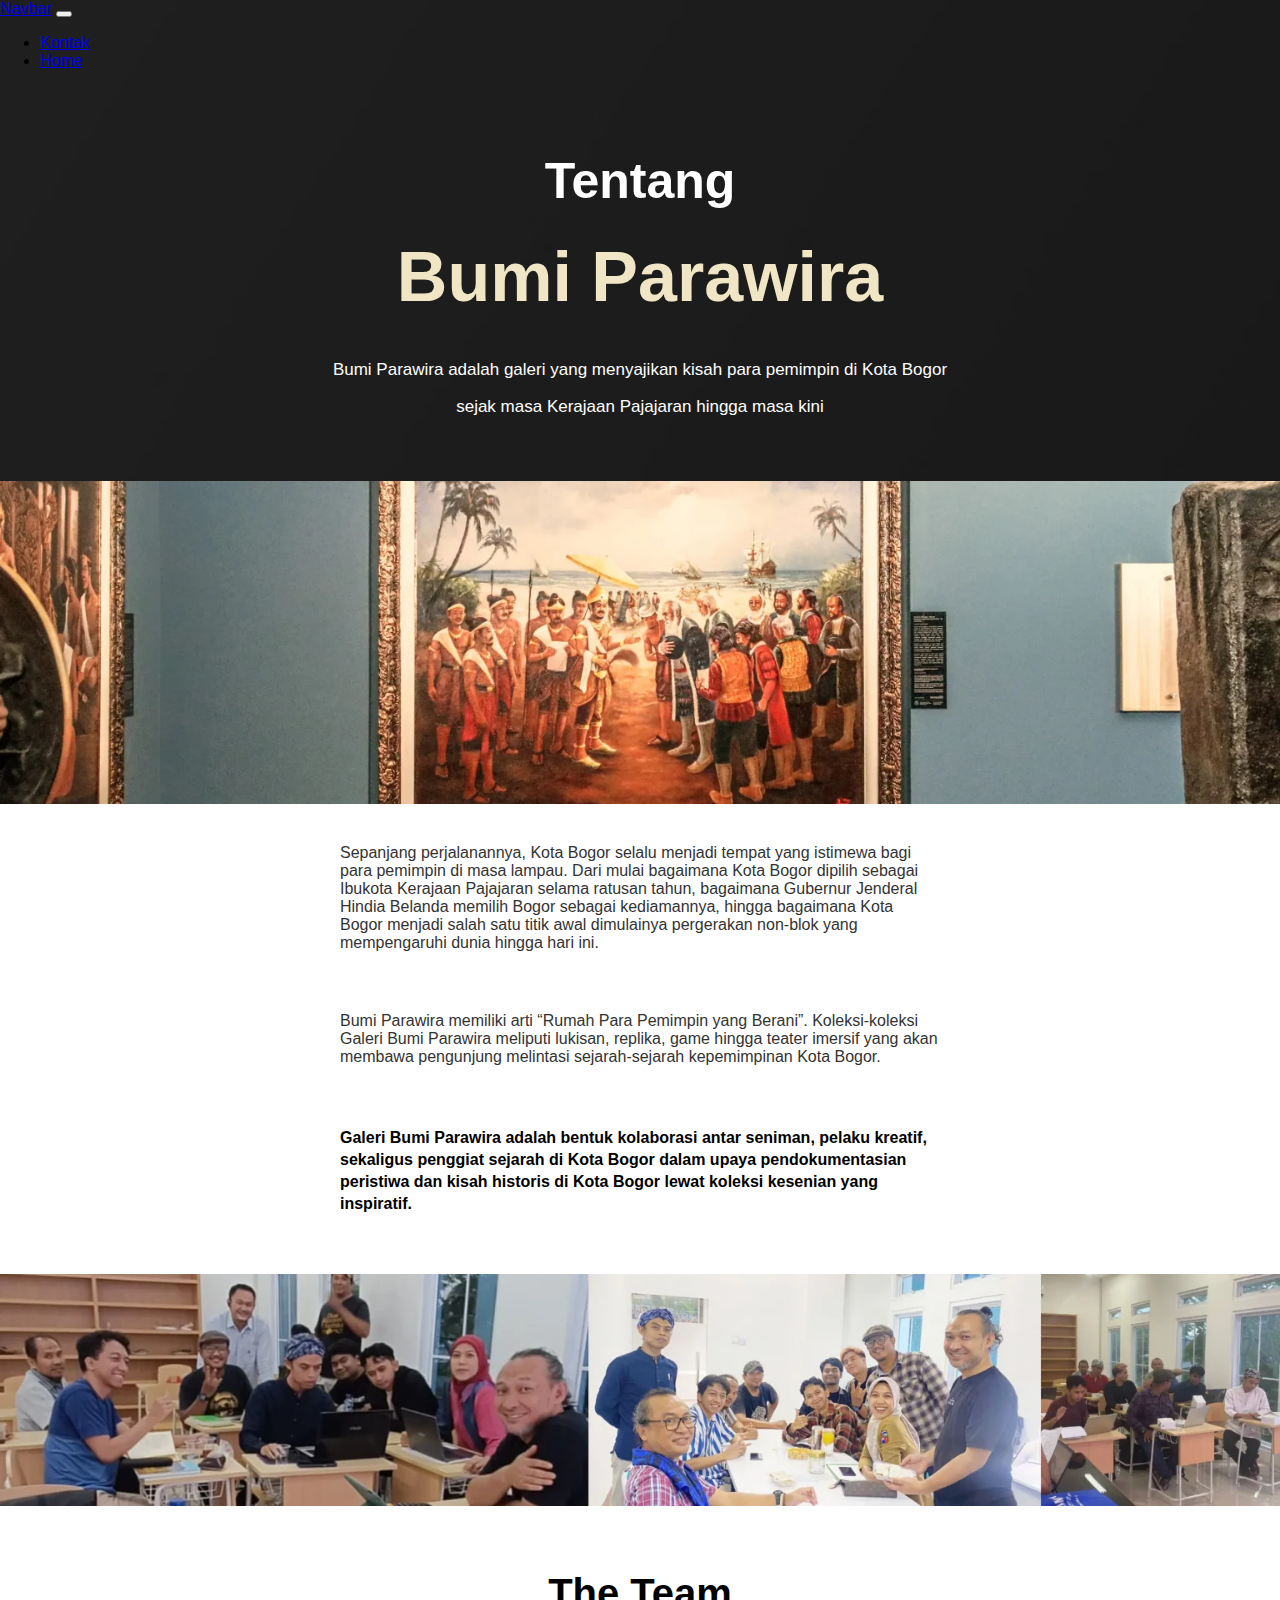
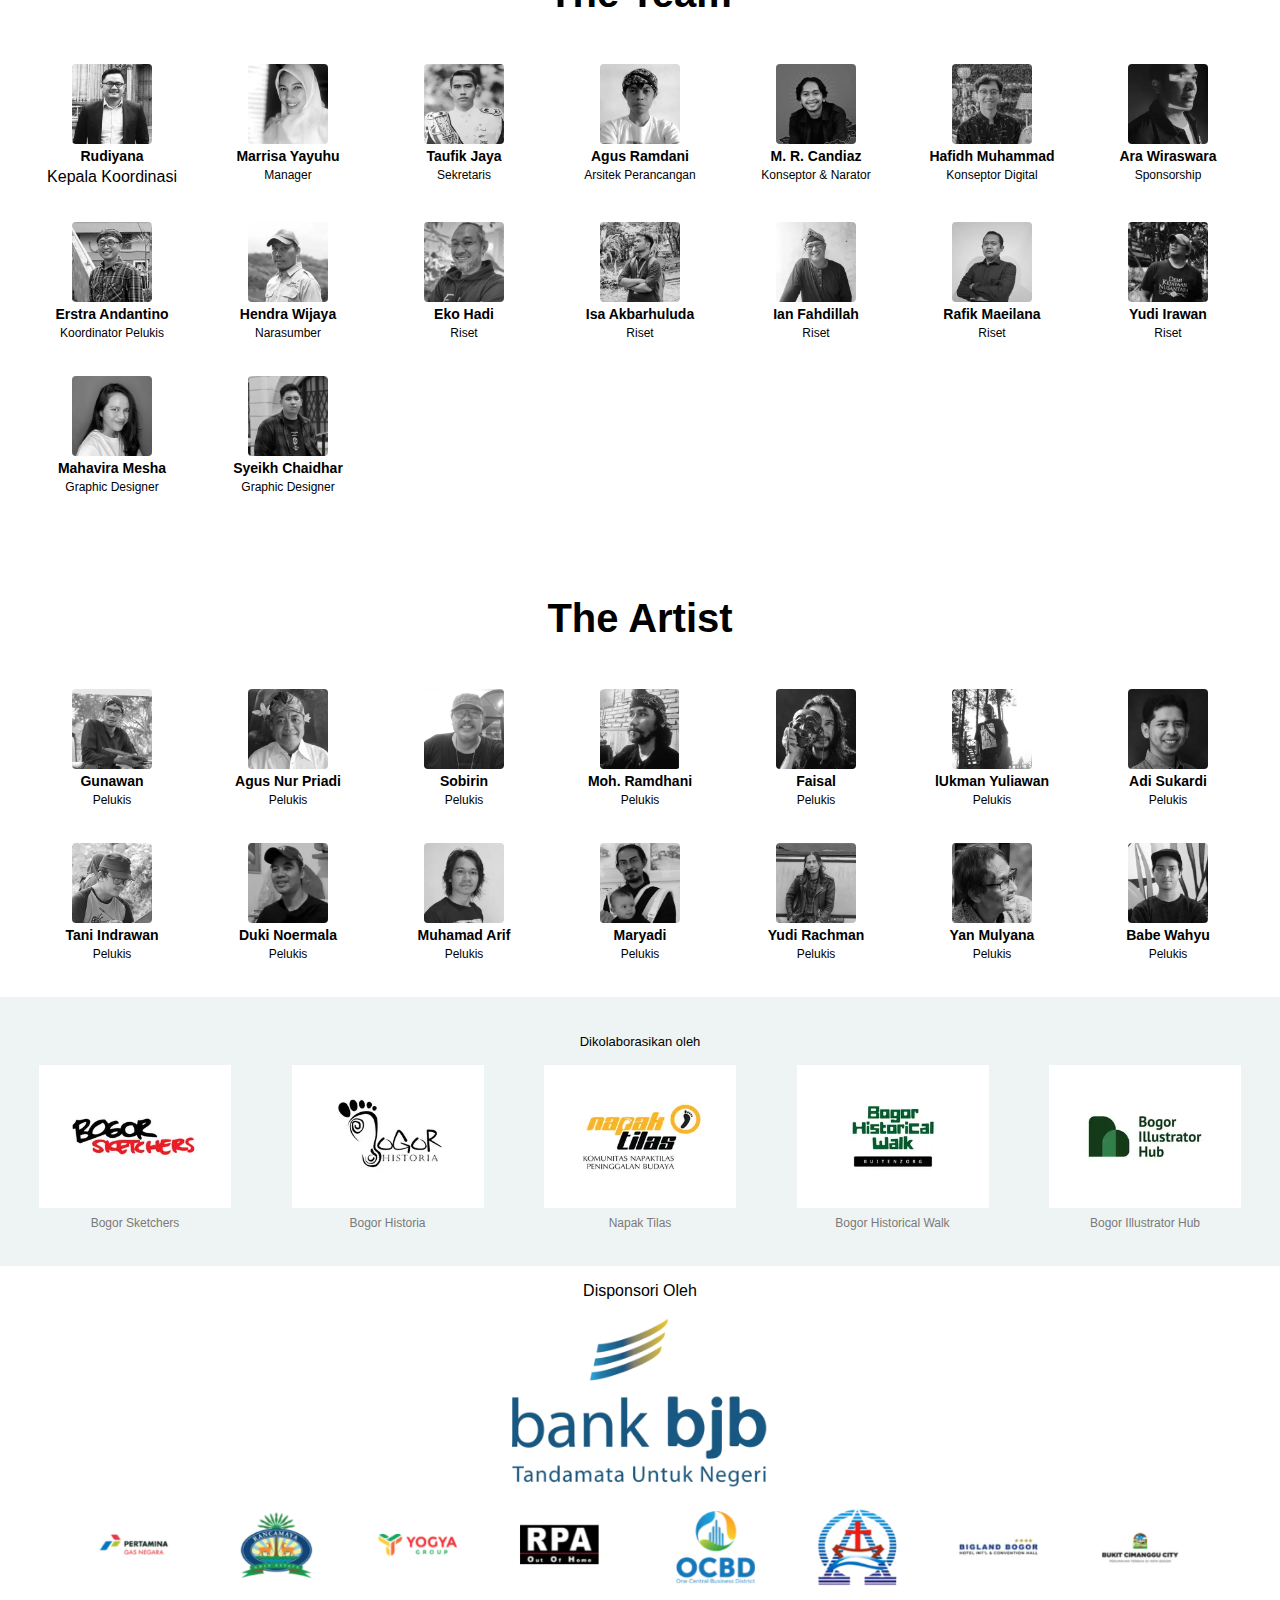
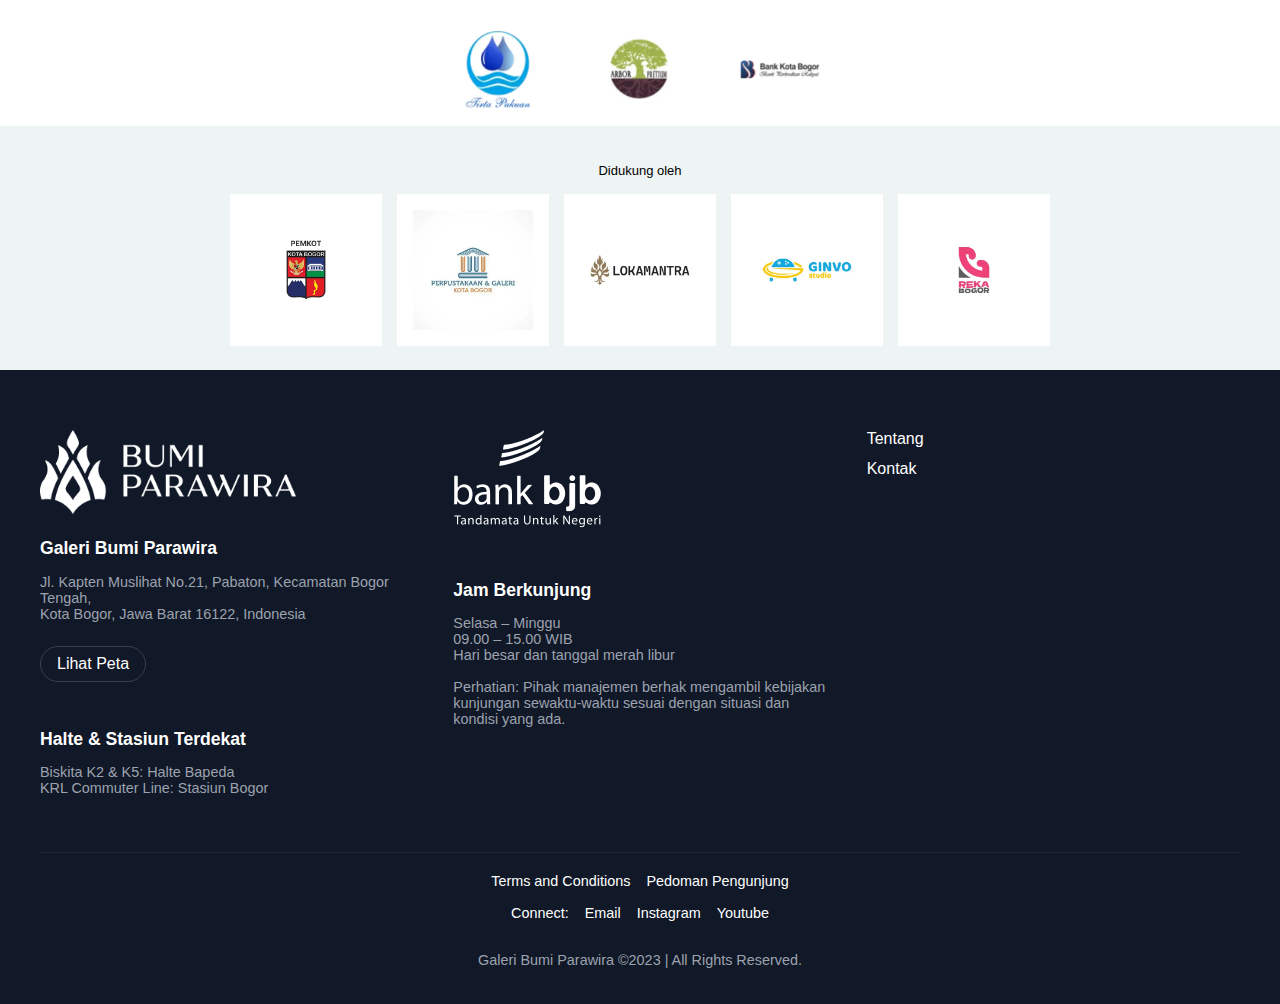
<file: index.html>
<!DOCTYPE html>
<html lang="id">
<head>
    <meta charset="UTF-8">
    <meta name="viewport" content="width=device-width, initial-scale=1.0">
    <title>Tentang Kami - Bumi Parawira</title>
    <link rel="stylesheet" href="styles.css">
    <link href="https://cdn.jsdelivr.net/npm/bootstrap@5.3.6/dist/css/bootstrap.min.css" rel="stylesheet" 
        integrity="sha384-4Q6Gf2aSP4eDXB8Miphtr37CMZZQ5oXLH2yaXMJ2w8e2ZtHTl7GptT4jmndRuHDT" 
        crossorigin="anonymous">
</head>
<body>
    <nav class="navbar navbar-expand-lg bg-body-tertiary">
        <div class="container-fluid">
            <a class="navbar-brand" href="#">Navbar</a>
            <button class="navbar-toggler" type="button" data-bs-toggle="collapse" data-bs-target="#navbarNav" aria-controls="navbarNav" aria-expanded="false" aria-label="Toggle navigation">
                <span class="navbar-toggler-icon"></span>
            </button>
            <div class="collapse navbar-collapse" id="navbarNav">
                <ul class="navbar-nav">
                    <li class="nav-item">
                        <a class="nav-link active" aria-current="page" href="index3.html">Kontak</a>
                    </li>
                    <li class="nav-item">
                        <a class="nav-link" href="index2.html">Home</a>
                    </li>
                </ul>
            </div>
        </div>
    </nav>
    <header class="header">
        <h1 class="header-title view-p">Tentang</h1>
        <h1 class="header-title1 view-p">Bumi Parawira</h1>

        <section id="deskripsi" class="section">
            <br>
            <div class="p-section">
                <p class="section-paragraph view-p">Bumi Parawira adalah galeri yang menyajikan kisah para pemimpin di Kota Bogor</p>
                <p class="section-paragraph2 view-p">sejak masa Kerajaan Pajajaran hingga masa kini</p>
            </div>
        </section>
    </header>

    <main class="main-content">
        <section>
            <img src="asset/img2.webp" alt="" class="img-head2">
            <p class="p-article-info">Sepanjang perjalanannya, Kota Bogor selalu menjadi tempat yang istimewa bagi para pemimpin di masa lampau. Dari mulai bagaimana Kota Bogor dipilih sebagai Ibukota Kerajaan Pajajaran selama ratusan tahun, bagaimana Gubernur Jenderal Hindia Belanda memilih Bogor sebagai kediamannya, hingga bagaimana Kota Bogor menjadi salah satu titik awal dimulainya pergerakan non-blok yang mempengaruhi dunia hingga hari ini.</p>
            <p class="p-article-info">Bumi Parawira memiliki arti “Rumah Para Pemimpin yang Berani”. Koleksi-koleksi Galeri Bumi Parawira meliputi lukisan, replika, game hingga teater imersif yang akan membawa pengunjung melintasi sejarah-sejarah kepemimpinan Kota Bogor.</p>
            <h3 class="p-article-info"><strong>Galeri Bumi Parawira adalah bentuk kolaborasi antar seniman, pelaku kreatif, sekaligus penggiat sejarah di Kota Bogor dalam upaya pendokumentasian peristiwa dan kisah historis di Kota Bogor lewat koleksi kesenian yang inspiratif.</strong></h3>
        </section>
<div class="cover">
        <section>
            <img src="asset/img3.webp" alt="" class="img-head2">
        </section>

        <div class="container">
            <h2 class="h1">The Team</h2>
            <div class="grid">
                <div class="card">
                    <img src="asset/the_team/rudiyana.webp" alt="Rudiyana">
                    <p class="name">Rudiyana</p>
                    <p class="lore">Kepala Koordinasi</p>
                </div>
                <div class="card">
                    <img src="asset/the_team/marrisa.webp" alt="Marrisa Yayuhu">
                    <p class="name">Marrisa Yayuhu</p>
                    <p class="role">Manager</p>
                </div>
                <div class="card">
                    <img src="asset/the_team/taufik.webp" alt="M. Taufik Jaya M.">
                    <p class="name">Taufik Jaya</p>
                    <p class="role">Sekretaris</p>
                </div>
                <div class="card">
                    <img src="asset/the_team/agus-ramdani.webp" alt="Agus Ramdani">
                    <p class="name">Agus Ramdani</p>
                    <p class="role">Arsitek Perancangan</p>
                </div>
                <div class="card">
                    <img src="asset/the_team/mrcandiaz.webp" alt="M. R. Candiaz">
                    <p class="name">M. R. Candiaz</p>
                    <p class="role">Konseptor & Narator</p>
                </div>
                <div class="card">
                    <img src="asset/the_team/hafidh-muhammad.webp" alt="Hafidh Muhammad">
                    <p class="name">Hafidh Muhammad</p>
                    <p class="role">Konseptor Digital</p>
                </div>
                <div class="card">
                    <img src="asset/the_team/ara-wiraswara.webp" alt="Ara Wiraswara">
                    <p class="name">Ara Wiraswara</p>
                    <p class="role">Sponsorship</p>
                </div>
                <div class="card">
                    <img src="asset/the_team/erstra.webp" alt="Erstra Andantino">
                    <p class="name">Erstra Andantino</p>
                    <p class="role">Koordinator Pelukis</p>
                </div>
                <div class="card">
                    <img src="asset/the_team/hendra-wijaya.webp" alt="Hendra Wijaya">
                    <p class="name">Hendra Wijaya</p>
                    <p class="role">Narasumber</p>
                </div>
                <div class="card">
                    <img src="asset/the_team/eko-hadi.webp" alt="Eko Hadi">
                    <p class="name">Eko Hadi</p>
                    <p class="role">Riset</p>
                </div>
                <div class="card">
                    <img src="asset/the_team/isa-akbar.webp" alt="Isa Akbarhuluda">
                    <p class="name">Isa Akbarhuluda</p>
                    <p class="role">Riset</p>
                </div>
                <div class="card">
                    <img src="asset/the_team/ian-fahdillah.webp" alt="Ian Fahdillah">
                    <p class="name">Ian Fahdillah</p>
                    <p class="role">Riset</p>
                </div>
                <div class="card">
                    <img src="asset/the_team/rafik.webp" alt="Rafik Maeilana">
                    <p class="name">Rafik Maeilana</p>
                    <p class="role">Riset</p>
                </div>
                <div class="card">
                    <img src="asset/the_team/yudi-irawan.webp" alt="Yudi Irawan">
                    <p class="name">Yudi Irawan</p>
                    <p class="role">Riset</p>
                </div>
                <div class="card">
                    <img src="asset/the_team/mahavira.webp" alt="Mahavira Mesha">
                    <p class="name">Mahavira Mesha</p>
                    <p class="role">Graphic Designer</p>
                </div>
                <div class="card">
                    <img src="asset/the_team/syeikh.webp" alt="Syeikh Chaidhar">
                    <p class="name">Syeikh Chaidhar</p>
                    <p class="role">Graphic Designer</p>
                </div>
            </div>
        </div>

        <div class="container">
            <h2 class="title">The Artist</h2>
            <div class="grid">
                <div class="card">
                    <img src="asset/the_artis/gunawan.webp" alt="Portrait of Gunawan" width="80" height="80" />
                    <p class="name">Gunawan</p>
                    <p class="role">Pelukis</p>
                </div>
                <div class="card">
                    <img src="asset/the_artis/agus-nur-priadi.webp" alt="Portrait of Agus Nur Priadi" width="80" height="80" />
                    <p class="name">Agus Nur Priadi</p>
                    <p class="role">Pelukis</p>
                </div>
                <div class="card">
                    <img src="asset/the_artis/sobirin.webp" alt="Portrait of Sobirin" width="80" height="80" />
                    <p class="name">Sobirin</p>
                    <p class="role">Pelukis</p>
                </div>
                <div class="card">
                    <img src="asset/the_artis/moh-ramdhani.webp" alt="Portrait of Moh. Ramdhani" width="80" height="80" />
                    <p class="name">Moh. Ramdhani</p>
                    <p class="role">Pelukis</p>
                </div>
                <div class="card">
                    <img src="asset/the_artis/faisal.webp" alt="Portrait of Faisal" width="80" height="80" />
                    <p class="name">Faisal</p>
                    <p class="role">Pelukis</p>
                </div>
                <div class="card">
                    <img src="asset/the_artis/lukman-yuliawan.webp" alt="Portrait of Ukman Yuliawan" width="80" height="80" />
                    <p class="name">lUkman Yuliawan</p>
                    <p class="role">Pelukis</p>
                </div>
                <div class="card">
                    <img src="asset/the_artis/adi-sukardi.webp" alt="Portrait of Adi Sukardi" width="80" height="80" />
                    <p class="name">Adi Sukardi</p>
                    <p class="role">Pelukis</p>
                </div>
                <div class="card">
                    <img src="asset/the_artis/tani-indrawan.webp" alt="Portrait of Tani Indrawan" width="80" height="80" />
                    <p class="name">Tani Indrawan</p>
                    <p class="role">Pelukis</p>
                </div>
                <div class="card">
                    <img src="asset/the_artis/duki-noermala.webp" alt="Portrait of Duki Noermala" width="80" height="80" />
                    <p class="name">Duki Noermala</p>
                    <p class="role">Pelukis</p>
                </div>
                <div class="card">
                    <img src="asset/the_artis/muhamad-arif.webp" alt="Portrait of Muhamad Arif" width="80" height="80" />
                    <p class="name">Muhamad Arif</p>
                    <p class="role">Pelukis</p>
                </div>
                <div class="card">
                    <img src="asset/the_artis/maryadi.webp" alt="Portrait of Maryadi" width="80" height="80" />
                    <p class="name">Maryadi</p>
                    <p class="role">Pelukis</p>
                </div>
                <div class="card">
                    <img src="asset/the_artis/yudi-rachman.webp" alt="Portrait of Yudi Rachman" width="80" height="80" />
                    <p class="name">Yudi Rachman</p>
                    <p class="role">Pelukis</p>
                </div>
                <div class="card">
                    <img src="asset/the_artis/yan-mulyana.webp" alt="Portrait of Yan Mulyana" width="80" height="80" />
                    <p class="name">Yan Mulyana</p>
                    <p class="role">Pelukis</p>
                </div>
                <div class="card">
                    <img src="asset/the_artis/babe-wahyu.webp" alt="Portrait of Babe Wahyu" width="80" height="80" />
                    <p class="name">Babe Wahyu</p>
                    <p class="role">Pelukis</p>
                </div>
            </div>
        </div>


         <section class="sec">
    <p class="title">Dikolaborasikan oleh</p>
    <div class="collaborators">
      <div class="collaborator">
        <img src="asset/sponsor/bogor-sketchers.webp" alt="Bogor Sketchers logo with black and red text on white background" />
        <p>Bogor Sketchers</p>
      </div>
      <div class="collaborator">
        <img src="asset/sponsor/bogor-historia.webp" alt="Bogor Historia logo with black text and footprint icon on white background" />
        <p>Bogor Historia</p>
      </div>
      <div class="collaborator">
        <img src="asset/sponsor/napak-tilas.webp" alt="Napak Tilas logo with orange and black text on white background" />
        <p>Napak Tilas</p>
      </div>
      <div class="collaborator">
        <img src="asset/sponsor/bogor-historical-walk.webp" alt="Bogor Historical Walk logo with green and black text on white background" />
        <p>Bogor Historical Walk</p>
      </div>
      <div class="collaborator">
        <img src="asset/sponsor/bogor-illustrator-hub.webp" alt="Bogor Illustrator Hub logo with green shapes and text on white background" />
        <p>Bogor Illustrator Hub</p>
      </div>
    </section>

   <div>
    <p class="sponsor-text">Disponsori Oleh</p>
    <div class="main-logo">
      <img alt="bank bjb logo with blue and gold stripes above text bank bjb and tagline Tandamata Untuk Negeri below" src="asset/sponsor/bjb-600x400.webp"  class="img-main-logo"/>
    </div>
    <div class="containerSponsor">
    
    
    <div class="logo-row">
      <img alt="Bukit Cimanogou City logo with green and black text" src="asset/sponsor/image1-768x140.png" />
      <img alt="Bukit Cimanogou City logo with green and black text" src="asset/sponsor/image2-768x140.png" />
    </div>
    <div class="bottom-row">
      <img alt="Bank Kota Bogor logo with blue icon and text" src="asset/sponsor/image3-768x140.png" />
    </div>
  </div>
  </div>

           <section class="sec2">
    <p class="title2">Didukung oleh</p>
    <div class="collaborators2">
      <div class="collaborator2">
        <img src="asset/sponsor/kota-bogor.webp" alt="Kota Bogor logo with black and red text on white background" />
        
      </div>
      <div class="collaborator2">
        <img src="asset/sponsor/perpus-bogor.webp" alt="Perspus Bogor logo with black text and footprint icon on white background" />
        
      </div>
      <div class="collaborator2">
        <img src="asset/sponsor/lokamantra.webp" alt="Loka mantra logo with orange and black text on white background" />
        
      </div>
      <div class="collaborator2">
        <img src="asset/sponsor/ginvo-studio.webp" alt="Ginvo Walk logo with green and black text on white background" />
       
      </div>
            <div class="collaborator2">
        <img src="asset/sponsor/reka-bogor.webp" alt="Ginvo Walk logo with green and black text on white background" />
       
      </div>
    </section>
</div>



<!-- Footer -->
    <footer class="footer">
        <div class="footer-content">
            <div class="footer-section">
                <div class="footer-logo">
                    <img src="asset/logo-parawira.webp" alt="Logo" class="logo-icon">
                </div>
                <h4>Galeri Bumi Parawira</h4>
                <p>Jl. Kapten Muslihat No.21, Pabaton, Kecamatan Bogor Tengah,<br>
                Kota Bogor, Jawa Barat 16122, Indonesia</p>
                <a href="#map" class="map-link">Lihat Peta</a>
                <h4>Halte & Stasiun Terdekat</h4>
                <p>Biskita K2 & K5: Halte Bapeda<br>
                KRL Commuter Line: Stasiun Bogor</p>
            </div>

            <div class="footer-section">
                <img src="asset/logo-bjb.webp" alt="Bank BJB" class="bjb-logo">
                <h4>Jam Berkunjung</h4>
                <p>Selasa – Minggu<br>
                09.00 – 15.00 WIB<br>
                Hari besar dan tanggal merah libur</p>
                <p class="footer-note">Perhatian: Pihak manajemen berhak mengambil kebijakan kunjungan sewaktu-waktu sesuai dengan situasi dan kondisi yang ada.</p>
            </div>

            <div class="footer-section">
                <nav class="footer-nav">
                    <div class="nav-column">
                        <a href="#tentang">Tentang</a>
                        <a href="#kontak">Kontak</a>
                    </div>
                </nav>
            </div>
        </div>

        <div class="footer-bottom">
            <div class="footer-links">
                <a href="#terms">Terms and Conditions</a>
                <a href="#guidelines">Pedoman Pengunjung</a>
            </div>
            <div class="footer-connect">
                Connect:
                <a href="mailto:bumiparawira@rekabogor.id">Email</a>
                <a href="https://instagram.com/bumiparawira">Instagram</a>
                <a href="https://youtube.com">Youtube</a>
            </div>
            <p class="copyright">Galeri Bumi Parawira ©2023 | All Rights Reserved.</p>
        </div>
    </footer>
</body>
</html>
</file>
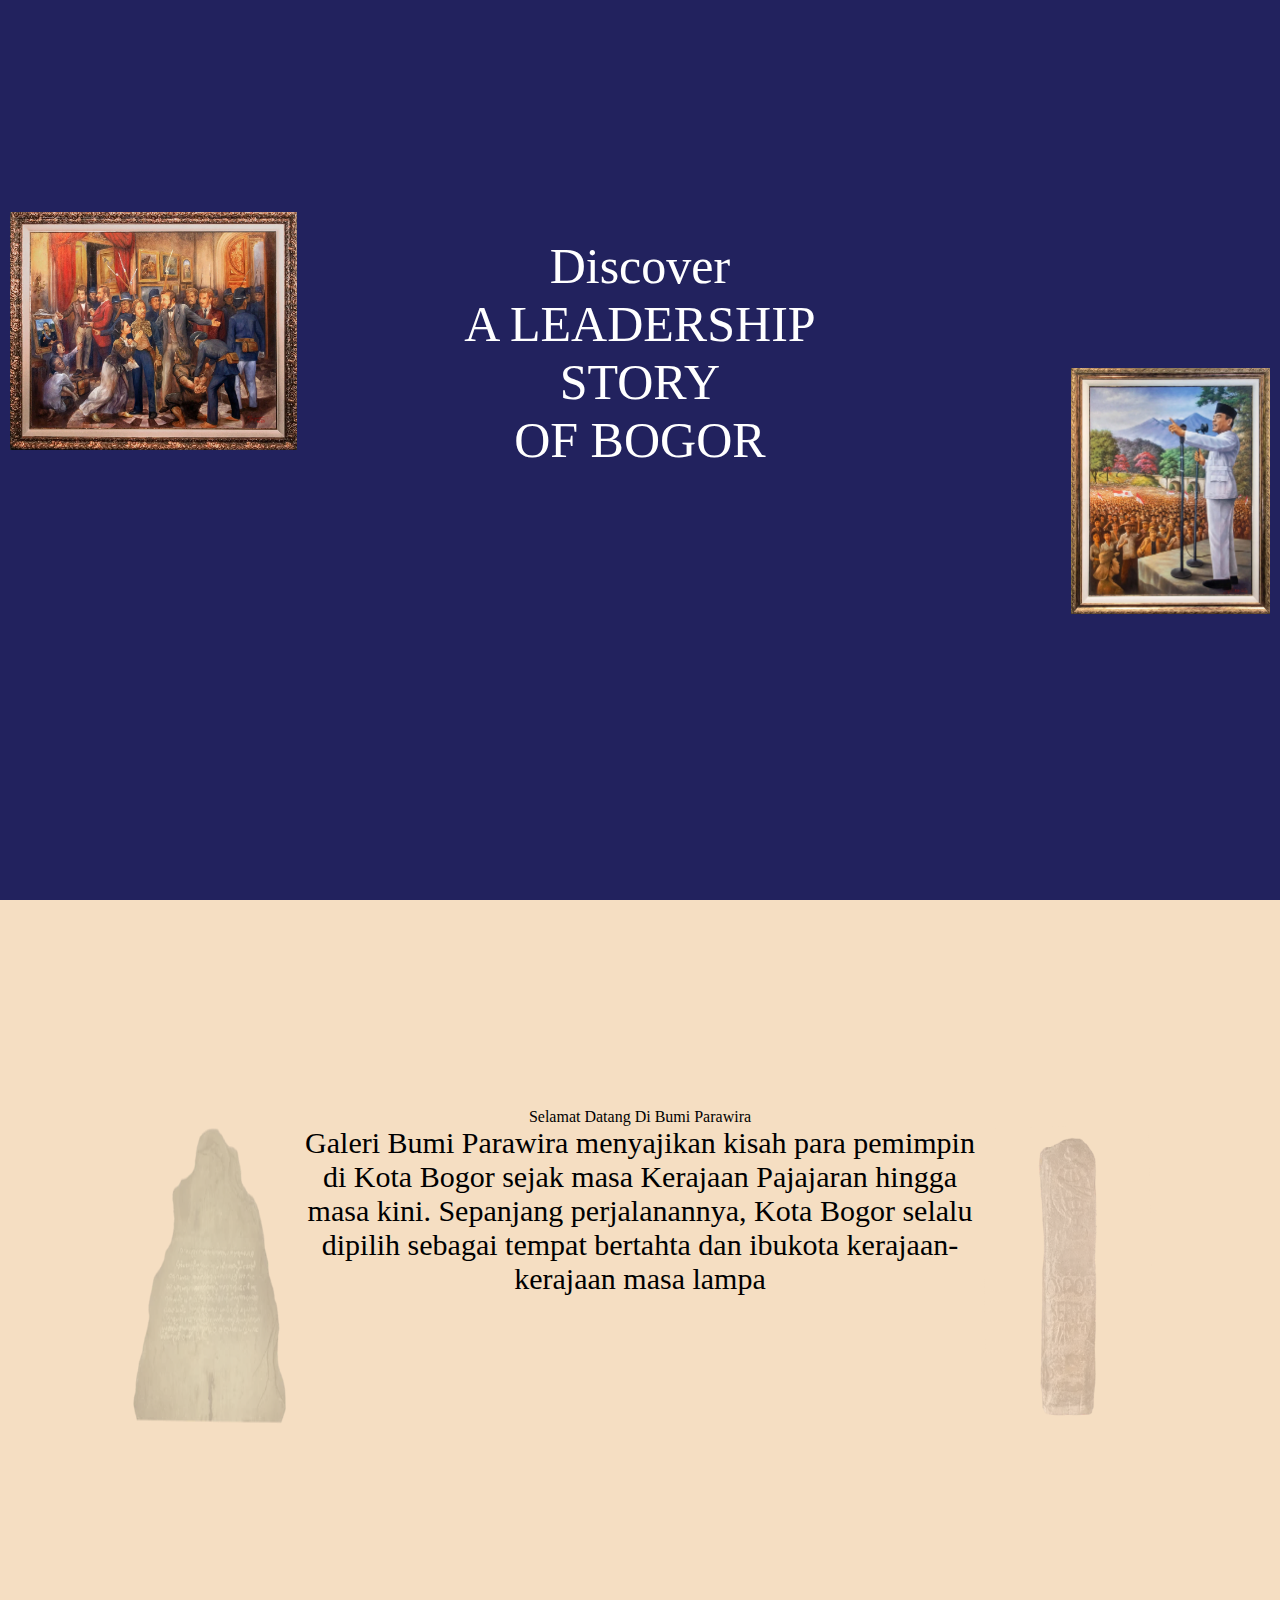
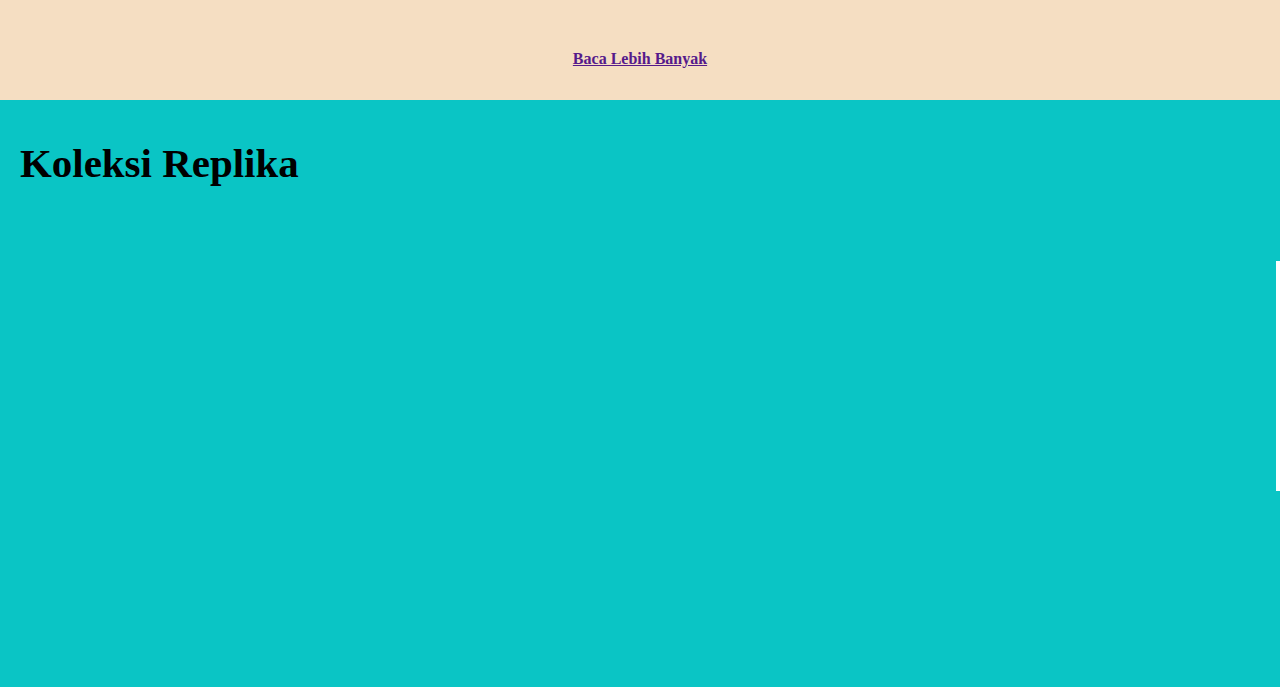
<file: index_pipas.html>
<!DOCTYPE html>
<html lang="en">
<head>
    <meta charset="UTF-8">
    <meta name="viewport" content="width=device-width, initial-scale=1.0">
    <title>Document</title>
    <link rel="stylesheet" href="pipas.css">
</head>
<body>
    <div class="main-content">
        <div class="main-head">
            <div class="img-2">
                <img src="./asset/p3.webp" alt="img-2">
            </div>
            <div class="text-main"><p>Discover <br> A LEADERSHIP STORY <br> OF BOGOR</p></div>
            <div class="img-3">
                <img src="./asset/p5.webp" alt="img-3">
            </div>
        </div>
    </div>
        <div class="top-text">
            <p>Selamat Datang Di Bumi Parawira</p>
        </div>
    <div class="welcome-text">
        <div class="left-img">
            <img src="./asset/img_prasasti-batu-tulis.webp" alt="">
        </div>
        <div class="bottom-text">
            <p>
                Galeri Bumi Parawira menyajikan kisah para pemimpin di Kota Bogor sejak masa Kerajaan Pajajaran hingga masa kini. 
                Sepanjang perjalanannya, Kota Bogor selalu dipilih sebagai tempat bertahta dan ibukota kerajaan-kerajaan masa lampa
            </p>
        </div>
        <div class="right-img">
            <img src="./asset/img_prasasti-batu-tulis-2.webp" alt="">
        </div>
    </div>
    <div class="read-more">
        <a href="">Baca Lebih Banyak</a>
    </div>
    <div class="collection">
        <h3>Koleksi Replika</h3>
    </div>
    <div class="container">
        <div class="box">
            <div class="card-1"><img class="img-card" src="./asset/p5.jpg" alt=""></div>
            <div class="text-img"><p>Tombak Kerajaan Padjadjaran</p></div>
        </div>
        <div class="box">
            <div class="card-1"><img class="img-card" src="./asset/p6.jpg" alt=""></div>
            <div class="text-img"><p>Pangeran Keraton Kerajaan</p></div>
        </div>
        <div class="box">
            <div class="card-1"><img class="img-card" src="./asset/p7.jpg" alt=""></div>
            <div class="text-img"><p>Istana Bogor 1824</p></div>
        </div>
        <div class="box">
            <div class="card-1"><img class="img-card" src="./asset/p9.jpg" alt=""></div>
            <div class="text-img"><p>Radio NSF Hindia Belanda Tahun 1943</p></div>
        </div>
        <div class="box">
            <div class="card-1"><img class="img-card" src="./asset/p10.jpg" alt=""></div>
            <div class="text-img"><p>Tugu Kujang Bogor</p></div>
        </div>
        <div class="box">
            <div class="card-1"><img class="img-card" src="./asset/p3.jpg" alt=""></div>
            <div class="text-img"><p>Prasasti Batu Tulis</p></div>
        </div>
        <div class="box">
            <div class="card-1"><img class="img-card" src="./asset/p2.jpg" alt=""></div>
            <div class="text-img"><p>Prasasti Padrao - Tanda Perjanjian Dengan Portugal</p></div>
        </div>
        <div class="box">
            <div class="card-1"><img class="img-card" src="./asset/p11.jpg" alt=""></div>
            <div class="text-img">Bemo Bogor</div>
        </div>
        <div class="box">
            <div class="card-1"><img class="img-card" src="./asset/p4.jpg" alt=""></div>
            <div class="text-img"><p>Naskah Carita Parahyangan</p></div>
        </div>
        <div class="box">
            <div class="card-1"><img class="img-card" src="./asset/p1.jpg" alt=""></div>
            <div class="text-img"><p>Naskah Sanghyang Siksa Kandang Karesian</p></div>
        </div>
        <div class="box">
            <div class="card-1"><img class="img-card" src="./asset/p8.jpg" alt=""></div>
            <div class="text-img"><p>Poster Propaganda Indonesia</p></div>
        </div>
    </div>
    <script src="pipas.js"></script>
</body>
</html>
</file>
<file: styles.css>
body {
    background-image: url(bg.jpg);
    background-size: cover; /* Menutupi seluruh layar */
    background-position: fixed; /* Memusatkan gambar */
    background-repeat: no-repeat;
    margin: 0;
    padding: 0;
    font-family: sans-serif;
}

.header-title {
    font-family: "roboto", sans-serif;
    font-size: 50px;
    color: white;
    text-align: center;
    padding-top: 3rem;
}

.header-title1 {
    font-size: 70px;
    font-weight: 600;
    margin: -3% 0%;
    color: #f0e6c5;
    text-align: center;
    padding-top: 2rem;
}

.main-content {
    position: relative; /* Mengatur posisi relatif untuk konten utama */
    z-index: 1; /* Memastikan konten utama berada di atas gambar latar belakang */
    background-color: white;
}

.section {
    text-align: center;
}

.p-section {
    color: white;
    margin: 5%;
}

.section-paragraph {
    font-size: 17px;
}

.section-paragraph2 {
    font-size: 17px;
}

.p-article-info {
    max-width: 600px;
    margin: 40px auto 60px auto;
    padding: 0 15px;
    color: #333;
}

.p-article-info p {
    margin-top: 0;
    margin-bottom: 20px;
    color: #333;
}

.p-article-info strong {
    font-size: 16px;
    font-weight: 700;
    color: #000000;
}

.img-head2 {
    width: 100vw; /* Lebar penuh layar */
    object-fit: cover; /* Potong gambar agar tetap cover penuh */
    display: block; /* Hilangkan space bawah inline element */
    margin: 0;
    padding: 0;
}

.container {
    max-width: 1200px;
    margin: 0 auto;
    padding: 2rem;
}

.h1 {
    text-align: center;
    font-size: 2.5rem;
    margin-bottom: 3rem;
    color: #000;
}

.title {
    text-align: center;
    font-size: 2.5rem;
    margin-bottom: 3rem;
    color: #000;
}

.grid {
    display: grid;
    grid-template-columns: repeat(auto-fill, minmax(124px, 1fr));
    gap: 2rem;
}

.card {
    text-align: center;
}

.card img {
    display: block;
    margin-left: auto;
    margin-right: auto;
    width: 80px;
    height: 80px;
    object-fit: cover;
    border-radius: 4px;
}

.card h3,
.card p {
    margin: 0.25rem 0;
    color: black;
}

.name {
    font-weight: bold;
    color: black;
    font-size: 0.875rem; /* text-sm */
    margin-top: 0.5rem; /* mt-2 */
}

.role {
    font-size: 0.75rem; /* text-xs */
    color: #6b7280; /* Tailwind gray-500 */
}

 .sec{
      
      margin: 0 auto;
      padding: 24px 55px;
      background-color: rgb(238, 243, 243);
    }
    p.title {
      font-size: 13px;
      margin-bottom: 16px;
    }
    .collaborators {
      display: flex;
      flex-wrap: wrap;
      justify-content: space-between;
      gap: 24px 0;
    }
    .collaborator {
      display: flex;
      flex-direction: column;
      align-items: center;
      width: 120px;
    }
    .collaborator img {
      width: 100%;
      max-width: 160px;
      height: auto;
      background: white;
      padding: 16px;
      display: block;
    }
    .collaborator p {
      font-size: 12px;
      color: #7a7a7a;
      margin-top: 8px;
      text-align: center;
    }

    /* Responsive */
    @media (min-width: 640px) {
      .collaborator {
        width: 140px;
      }
    }
    @media (min-width: 768px) {
      .collaborator {
        width: 160px;
      }
    }

    .containerSponsor img {
    max-width: 100%;
    height: auto;
    object-fit: contain;
    width: auto;
    max-height: 100px; /* Atur tinggi maksimum sesuai kebutuhan */
    margin: 10px;
}

    .main-logo {
        display: flex;
        justify-content: center;
    }

    .main-logo img{
        width: 20%;
    }

    .sponsor-text{
        text-align: center;
        font-size: medium;
    }

    

    .logo-row{
        display: flex;
        justify-content: center;
    }

    .bottom-row{
        display: flex;
        justify-content: center;

    }

     .sec2{
      
      margin: 0 auto;
      padding: 24px 55px;
      background-color: rgb(238, 243, 243);
    }
    p.title2 {
      font-size: 13px;
      margin-bottom: 16px;
      text-align: center;
    }
    .collaborators2 {
      display: flex;
      justify-content: center ;
      gap:4%;
    }
    .collaborator2 {
      display: flex;
      flex-direction: column;
      align-items: center;
      width: 120px;
    }
    .collaborator2 img {
      width: 100%;
      max-width: 160px;
      height: auto;
      background: white;
      padding: 16px;
      display: block;
    }
    .collaborator2 p {
      font-size: 12px;
      color: #7a7a7a;
      margin-top: 8px;
      text-align: center;
    }

/* Footer Styles */
.footer {
    background-color: #111827;
    color: white;
    padding: 60px 20px 20px;
}

.footer-content {
    max-width: 1200px;
    margin: 0 auto;
    display: grid;
    grid-template-columns: repeat(3, 1fr);
    gap: 40px;
    margin-bottom: 40px;
}

.footer-logo {
    display: flex;
    align-items: center;
    gap: 16px;
    margin-bottom: 24px;
}

.logo-icon {
    width: 256px;
    height: 83,8px;
    color: white;
}

.bjb-logo {
    width: 105;
    height: 69,52px;
    margin-bottom: 24px;
}

.footer h4 {
    font-size: 1.1rem;
    margin-bottom: 12px;
}

.footer p {
    color: #9ca3af;
    font-size: 0.9rem;
    margin-bottom: 16px;
}

.map-link {
    display: inline-block;
    padding: 8px 16px;
    border: 1px solid #374151;
    border-radius: 25px;
    color: white;
    text-decoration: none;
    margin: 8px 0 24px;
    transition: background-color 0.3s;
}

.map-link:hover {
    background-color: #1f2937;
}

.footer-note {
    font-size: 0.8rem;
    color: #6b7280;
}

.footer-nav {
    display: grid;
    grid-template-columns: repeat(2, 1fr);
    gap: 24px;
    margin-bottom: 24px;
}

.nav-column {
    display: flex;
    flex-direction: column;
    gap: 12px;
}

.nav-column a {
    color: white;
    text-decoration: none;
    transition: color 0.3s;
}

.nav-column a:hover {
    color: #60a5fa;
}

.footer-bottom {
    max-width: 1200px;
    margin: 0 auto;
    padding-top: 20px;
    border-top: 1px solid #1f2937;
    display: flex;
    flex-direction: column;
    align-items: center;
    gap: 16px;
    text-align: center;
}

.footer-links,
.footer-connect {
    display: flex;
    gap: 16px;
    font-size: 0.9rem;
}

.footer-links a,
.footer-connect a {
    color: white;
    text-decoration: none;
    transition: color 0.3s;
}

.footer-links a:hover,
.footer-connect a:hover {
    color: #60a5fa;
}

.copyright {
    color: #6b7280;
    font-size: 0.9rem;
}

/* Responsive Design */
@media (max-width: 1024px) {
    .contact-container {
        grid-template-columns: 1fr;
        gap: 40px;
    }

    .footer-content {
        grid-template-columns: 1fr;
        text-align: center;
    }

    .footer-logo {
        justify-content: center;
    }

    .footer-nav {
        justify-content: center;
    }
}



    @media (max-width: 1024px) {
    .footer-content {
        grid-template-columns: 1fr;
        text-align: center;
    }

    .footer-logo {
        justify-content: center;
    }

    .footer-nav {
        justify-content: center;
    }

    .grid {
        grid-template-columns: repeat(auto-fill, minmax(100px, 1fr));
    }

    .card img {
        width: 60px;
        height: 60px;
    }

    .h1, .title {
        font-size: 2rem;
    }

    .header-title {
        font-size: 40px;
    }

    .header-title1 {
        font-size: 60px;
    }
}

@media (max-width: 768px) {
    .main-logo img {
        width: 50%;
    }

    .sec, .sec2 {
        padding: 16px 20px;
    }

    .collaborator, .collaborator2 {
        width: 100px;
    }

    .footer-content {
        grid-template-columns: 1fr;
    }

    .footer-links,
    .footer-connect {
        flex-direction: column;
        gap: 8px;
    }

    .p-article-info {
        padding: 0 10px;
    }

    .sponsor-text {
        font-size: small;
    }
}

@media (max-width: 480px) {
    .header-title {
        font-size: 30px;
    }

    .header-title1 {
        font-size: 50px;
    }

    .h1, .title {
        font-size: 1.5rem;
    }

    .collaborator, .collaborator2 {
        width: 80px;
    }

    .card img {
        width: 50px;
        height: 50px;
    }
}
</file>
<file: pipas.css>
* {
    box-sizing: border-box; 
    margin: 0; 
    padding: 0; 
}
body, html {
    width: 100%; 
    height: 100%; 
}

img{
    width: 100%;
    height: 100%;
}

.main-content{
    background-color: rgb(34, 34, 94);
    height: 100%;
}

.img-2{
    width: 30%;
    height: 10%;
    padding-right: 4rem;
    padding-bottom: 7rem;
    animation: fadeIn 2s ease-in-out;
}

.img-3{
    width: 30%;
    height: 35%;
    padding-top: 13rem;
    padding-left: 10rem;
    animation: fadeIn 2s ease-in-out;
}

.main-head{
    display: flex;
    gap: 2rem;
    text-align: center;
    align-items: center;
    padding: 10px;
    padding-top: 10rem;
    color: white;
    font-size: 50px;
    padding-bottom: rem;
}

.text-main{
    padding-bottom: 5rem;
    padding-left: 0.5rem;
}

.top-text{
    text-align: center;
    padding-top: 13rem;
    background-color: rgb(245, 222, 194);
}

.welcome-text{
    text-align: center;
    display: flex;
    padding-right: 8rem;
    padding-left: 8rem;
    background-color: rgb(245, 222, 194);
}

.bottom-text{
    
    font-size: 30px;
}

@keyframes fadeIn {
    from {
        opacity: 0;
    }
    to {
        opacity: 1;
    }
}

.left-img{
    animation: fadeIn 2s ease-in-out;
    height: 300px;
    width: 700px;
}

.right-img{
    animation: fadeIn 2s ease-in-out;
    height: 300px;
    width: 700px;
}

.read-more{
    text-align: center;
    text-decoration: none;
    color: black;
    padding-top: 14rem;
    background-color: rgb(245, 222, 194);
    padding-bottom: 2rem;
    font-weight: bold;
}

.container {
    position: relative;
    width: 100%;
    height: 500px; 
    overflow: hidden; 
    padding-top: 6rem;
    background-color: rgb(10, 197, 197);
    padding-bottom: 5rem;
}

.box {
    width: 230px;
    height: 100px;
    position: absolute;
    top: 10px;
    right: 0;
    gap: 3rem;
    cursor: pointer;
    padding-top: 4rem;
  }
  .box:hover {
    cursor: pointer;
  } 

  .img-card{
    width: 100%;
    height: 100%;
  }

  .text-img{
    text-align: center;
    font-weight: bold;
    font-size: 20px;
  }

  .collection{
    padding-top: 40px;
    padding-left: 20px;
    font-size: 35px;
    background-color: rgb(10, 197, 197);
  }

  .footer {
    background-color: #111827;
    color: white;
    padding: 60px 20px 20px;
}

.footer-content {
    max-width: 1200px;
    margin: 0 auto;
    display: grid;
    grid-template-columns: repeat(3, 1fr);
    gap: 40px;
    margin-bottom: 40px;
}

.footer-logo {
    display: flex;
    align-items: center;
    gap: 16px;
    margin-bottom: 24px;
}

.logo-icon {
    width: 256px;
    height: 83,8px;
    color: white;
}

.bjb-logo {
    width: 105;
    height: 69,52px;
    margin-bottom: 24px;
}

.footer h4 {
    font-size: 1.1rem;
    margin-bottom: 12px;
}

.footer p {
    color: #9ca3af;
    font-size: 0.9rem;
    margin-bottom: 16px;
}

.map-link {
    display: inline-block;
    padding: 8px 16px;
    border: 1px solid #374151;
    border-radius: 25px;
    color: white;
    text-decoration: none;
    margin: 8px 0 24px;
    transition: background-color 0.3s;
}

.map-link:hover {
    background-color: #1f2937;
}

.footer-note {
    font-size: 0.8rem;
    color: #6b7280;
}

.footer-nav {
    display: grid;
    grid-template-columns: repeat(2, 1fr);
    gap: 24px;
    margin-bottom: 24px;
}

.nav-column {
    display: flex;
    flex-direction: column;
    gap: 12px;
}

.nav-column a {
    color: white;
    text-decoration: none;
    transition: color 0.3s;
}

.nav-column a:hover {
    color: #60a5fa;
}

.footer-bottom {
    max-width: 1200px;
    margin: 0 auto;
    padding-top: 20px;
    border-top: 1px solid #1f2937;
    display: flex;
    flex-direction: column;
    align-items: center;
    gap: 16px;
    text-align: center;
}

.footer-links,
.footer-connect {
    display: flex;
    gap: 16px;
    font-size: 0.9rem;
}

.footer-links a,
.footer-connect a {
    color: white;
    text-decoration: none;
    transition: color 0.3s;
}

.footer-links a:hover,
.footer-connect a:hover {
    color: #60a5fa;
}

.copyright {
    color: #6b7280;
    font-size: 0.9rem;
}

/* Responsive Design */
@media (max-width: 1024px) {
    .contact-container {
        grid-template-columns: 1fr;
        gap: 40px;
    }

    .footer-content {
        grid-template-columns: 1fr;
        text-align: center;
    }

    .footer-logo {
        justify-content: center;
    }

    .footer-nav {
        justify-content: center;
    }
}

@media (max-width: 768px) {
    .contact-header {
        padding: 0 20px 30px;
    }

    .form-row {
        grid-template-columns: 1fr;
    }

    .footer-links,
    .footer-connect {
        flex-direction: column;
        gap: 8px;
    }
}
</file>
